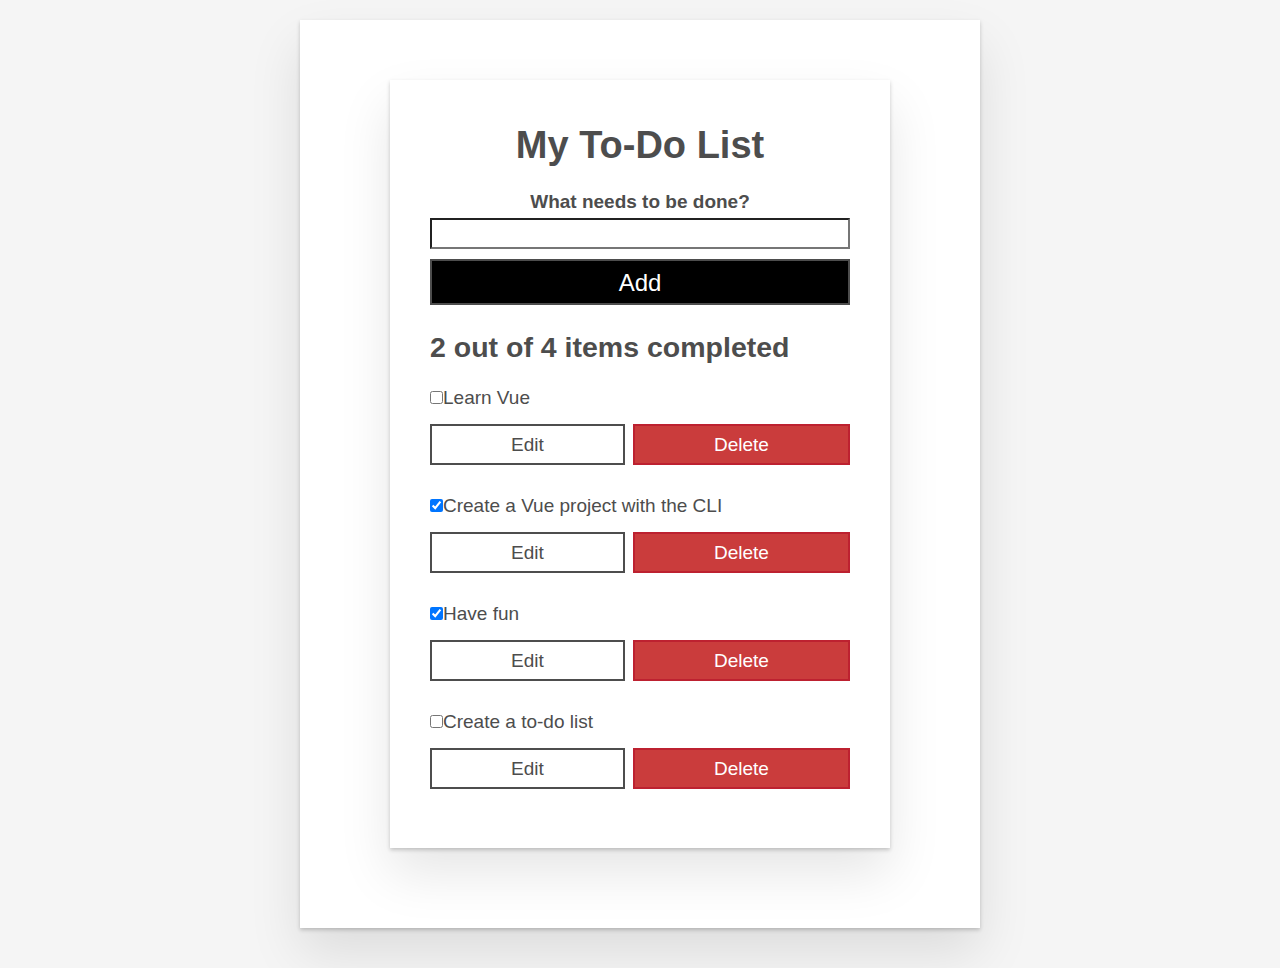
<file: dist/index.html>
<!doctype html><html lang=""><head><meta charset="utf-8"><meta http-equiv="X-UA-Compatible" content="IE=edge"><meta name="viewport" content="width=device-width,initial-scale=1"><link rel="icon" href="favicon.ico"><title>moz-todo-vue</title><script defer="defer" src="js/chunk-vendors.c1d61f85.js"></script><script defer="defer" src="js/app.8492d2b6.js"></script><link href="css/app.84947ea2.css" rel="stylesheet"></head><body><noscript><strong>We're sorry but moz-todo-vue doesn't work properly without JavaScript enabled. Please enable it to continue.</strong></noscript><div id="app"></div></body></html>
</file>
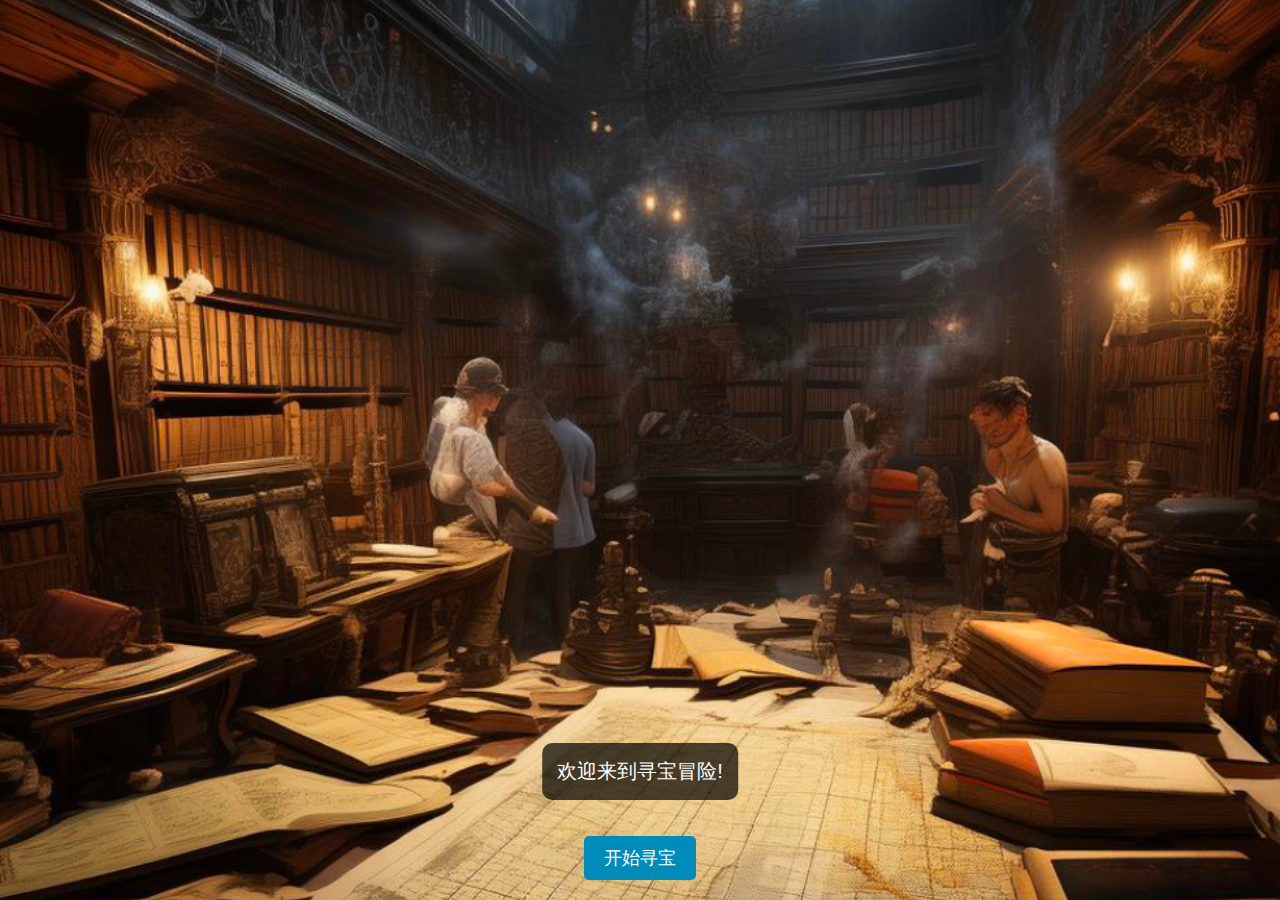
<file: e2/index.html>
<!DOCTYPE html>
<html lang="zh">
<head>
  <meta charset="UTF-8">
  <meta name="viewport" content="width=device-width, initial-scale=1.0">
  <title>寻宝游戏</title>
  <link rel="stylesheet" href="styles.css">
</head>
<body>
  <div id="game-container">
    <img id="story-image" class="story-image" src="images/library.jpg" alt="故事图片" />
    <button id="startBtn" class="button">开始寻宝</button>
  </div>
  
  <div id="message" class="message">欢迎来到寻宝冒险!</div>
  <div id="loading" class="loading" style="display:none;">正在加载...</div>
  
  <script src="main.js"></script>
</body>
</html>
</file>
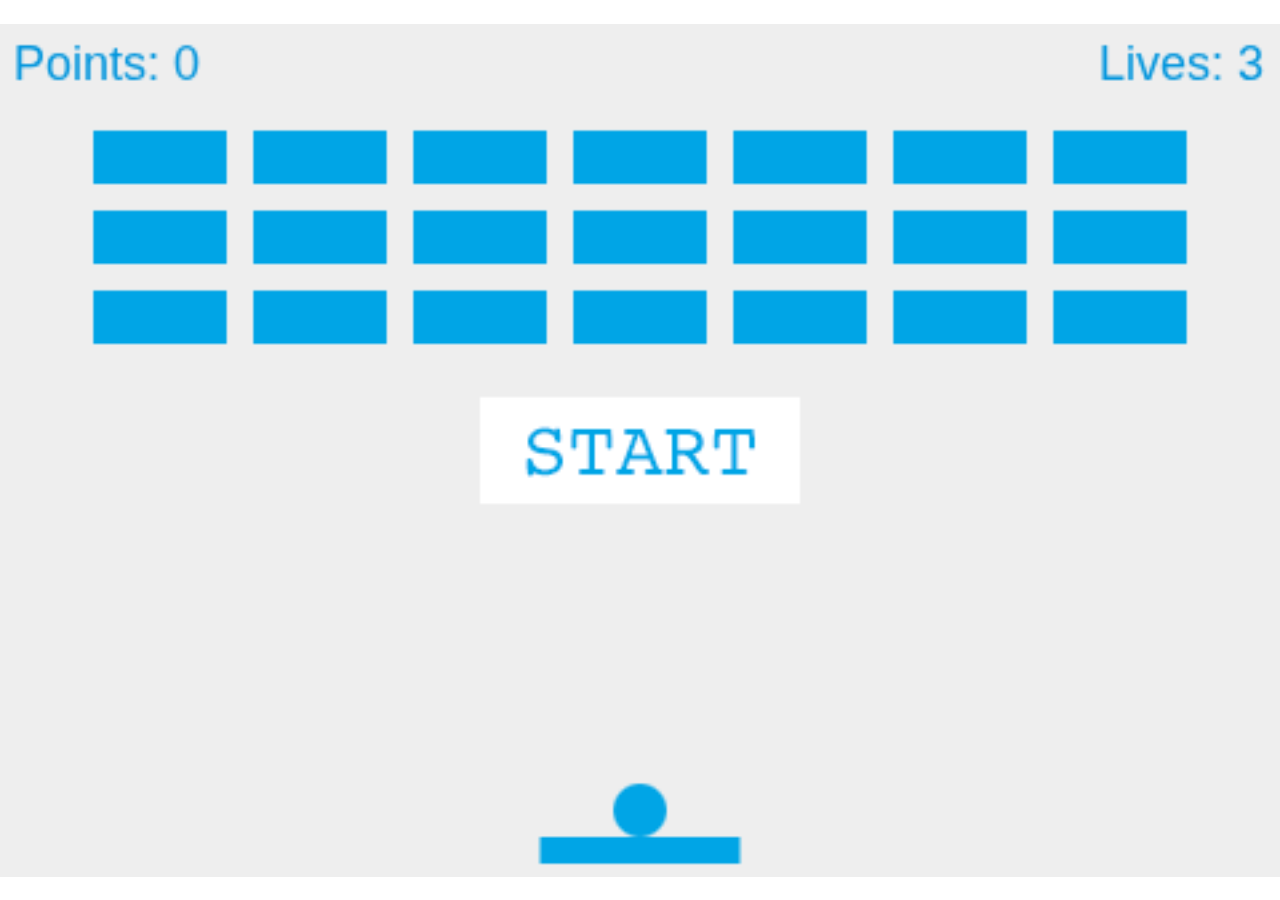
<file: ework3/index.html>
<!DOCTYPE html>
<html>
<head>
    <meta charset="utf-8" />
    <title>Gamedev Phaser Workshop - lesson 16: Randomizing gameplay</title>
    <style>* { padding: 0; margin: 0; }</style>
    <script src="phaser.2.4.2.min.js"></script>
</head>
<body>
<script>
// 创建一个新的Phaser游戏实例
var game = new Phaser.Game(480, 320, Phaser.AUTO, null, 
{
    preload: preload, // 预加载资源的函数
    create: create,  // 初始化游戏世界的函数
    update: update   // 游戏循环中每一帧调用的函数
});
// 定义游戏中的球、挡板、砖块等变量
var ball;
var paddle;
var bricks;
var newBrick;
var brickInfo;
// 定义分数文本、分数、生命值文本、生命值、游戏状态等变量
var scoreText;
var score = 0;
var lives = 3;
var livesText;
var lifeLostText;
var playing = false;
// 定义开始游戏的按钮
var startButton;

function preload() {
    game.scale.scaleMode = Phaser.ScaleManager.SHOW_ALL; 
    // 设置缩放模式为SHOW_ALL，游戏更好的适配屏幕
    game.scale.pageAlignHorizontally = true; // 水平居中对齐
    game.scale.pageAlignVertically = true; // 垂直居中对齐
    game.stage.backgroundColor = '#eee'; // 设置背景颜色为浅灰色
    game.load.image('paddle', 'img/paddle.png'); // 加载用户所使用的移动块
    game.load.image('brick', 'img/brick.png'); // 加载砖块图片
    game.load.spritesheet('ball', 'img/wobble.png', 20, 20); // 加载球动画帧
    game.load.spritesheet('button', 'img/button.png', 120, 40); // 按钮动画帧
}

function create() {
    // 初始化游戏元素和物理系统
    game.physics.startSystem(Phaser.Physics.ARCADE); // 启用Arcade物理系统
    game.physics.arcade.checkCollision.down = false; // 禁止球从屏幕底部碰撞
    ball = game.add.sprite(game.world.width * 0.5, game.world.height - 25, 'ball'); // 添加球到屏幕中央
    ball.animations.add('wobble', [0, 1, 0, 2, 0, 1, 0, 2, 0], 24); // 定义球的动画
    ball.anchor.set(0.5); // 设置球的中心点为中心
    game.physics.enable(ball, Phaser.Physics.ARCADE); // 启用球
    ball.body.collideWorldBounds = true; // 允许球与世界边界碰撞
    ball.body.bounce.set(1); // 设置球的弹性
    ball.checkWorldBounds = true; // 检查球是否越界
    ball.events.onOutOfBounds.add(ballLeaveScreen, this); // 球越界时触发事件
    paddle = game.add.sprite(game.world.width * 0.5, game.world.height - 5, 'paddle'); // 添加球拍
    paddle.anchor.set(0.5, 1); // 设置球拍的中心点为底部中央
    game.physics.enable(paddle, Phaser.Physics.ARCADE); // 启用球拍（也就是用户所使用的）
    paddle.body.immovable = true; // 设置球拍不可移动
    // 初始化砖块
    initBricks(); 
    // 定义文字样式和得分的文字、剩余生命
    textStyle = { font: '18px Arial', fill: '#0095DD' }; 
    scoreText = game.add.text(5, 5, 'Points: 0', textStyle); 
    livesText = game.add.text(game.world.width - 5, 5, 'Lives: ' + lives, textStyle); 
    livesText.anchor.set(1, 0); // 将生命文字定位在屏幕右上角
    lifeLostText = game.add.text(game.world.width * 0.5, game.world.height * 0.5, 'Life lost, tap to continue', textStyle); 
    // 显示“失去生命”的提示
    lifeLostText.anchor.set(0.5); // 将提示文字居中
    lifeLostText.visible = false; // 初始隐藏提示文字
    // 添加开始按钮
    startButton = game.add.button(game.world.width * 0.5, game.world.height * 0.5, 'button', startGame, this, 1, 0, 2); 
    startButton.anchor.set(0.5); // 将按钮居中
}

function update() {
    // 更新游戏逻辑
    game.physics.arcade.collide(ball, paddle, ballHitPaddle); // 处理球与球拍的碰撞
    game.physics.arcade.collide(ball, bricks, ballHitBrick); // 处理球与砖块的碰撞
    if (playing) {
        // 如果游戏正在进行，球拍跟随鼠标移动
        paddle.x = game.input.x || game.world.width * 0.5; // 鼠标控制球拍的水平位置
    }
}

function initBricks() {
    // 初始化砖块的布局和物理特性
    brickInfo = {
        width: 50, // 砖块宽度
        height: 20, // 砖块高度
        count: {
            row: 7, // 每行砖块数
            col: 3  // 每列砖块数
        },
        offset: {
            top: 50, // 砖块的顶部偏移
            left: 60 // 砖块的左侧偏移
        },
        padding: 10 // 砖块之间的间距
    };
    bricks = game.add.group(); // 创建砖块组
    for (c = 0; c < brickInfo.count.col; c++) { // 遍历列
        for (r = 0; r < brickInfo.count.row; r++) { // 遍历行
            var brickX = (r * (brickInfo.width + brickInfo.padding)) + brickInfo.offset.left; // 计算砖块的X坐标
            var brickY = (c * (brickInfo.height + brickInfo.padding)) + brickInfo.offset.top; // 计算砖块的Y坐标
            newBrick = game.add.sprite(brickX, brickY, 'brick'); // 添加砖块到屏幕
            game.physics.enable(newBrick, Phaser.Physics.ARCADE); // 启用砖块的物理特性
            newBrick.body.immovable = true; // 设置砖块不可移动
            newBrick.anchor.set(0.5); // 将砖块居中
            bricks.add(newBrick); // 添加砖块到组中
        }
    }
}

function ballHitBrick(ball, brick) {
    // 处理球与砖块的碰撞
    var killTween = game.add.tween(brick.scale); // 创建缩放动画
    killTween.to({ x: 0, y: 0 }, 200, Phaser.Easing.Linear.None); // 设置缩放动画参数
    killTween.onComplete.addOnce(function () {
        brick.kill(); // 动画结束后移除砖块
    }, this);
    killTween.start(); // 开始动画
    score += 10; // 更新得分
    scoreText.setText('Points: ' + score); // 更新得分显示
    if (score === brickInfo.count.row * brickInfo.count.col * 10) { // 检查是否所有砖块都被打掉
        alert('You won the game, congratulations!'); // 弹出胜利提示
        location.reload(); // 重新加载游戏
    }
}

function ballLeaveScreen() {
    // 处理球离开屏幕的逻辑
    lives--; // 减少生命
    if (lives) {
        livesText.setText('Lives: ' + lives); // 更新生命数显示
        lifeLostText.visible = true; // 显示“失去生命”的提示
        ball.reset(game.world.width * 0.5, game.world.height - 25); // 重置球的位置
        paddle.reset(game.world.width * 0.5, game.world.height - 5); // 重置球拍的位置
        game.input.onDown.addOnce(function () {
            lifeLostText.visible = false; // 隐藏提示
            ball.body.velocity.set(150, -150); // 重置球的速度
        }, this);
    } else {
        alert('You lost, game over!'); // 弹出失败提示
        location.reload(); // 重新加载游戏
    }
}

function ballHitPaddle(ball, paddle) {
    // 处理球与球拍的碰撞
    ball.animations.play('wobble'); // 播放球的“摇晃”动画
    ball.body.velocity.x = -1 * 5 * (paddle.x - ball.x); // 根据碰撞位置调整球的X轴速度
}

function startGame() {
    // 开始游戏
    startButton.destroy(); // 移除开始按钮
    ball.body.velocity.set(150, -150); // 设置球的初始速度
    playing = true; // 标记游戏已开始
}
</script>
</body>
</html>
</file>
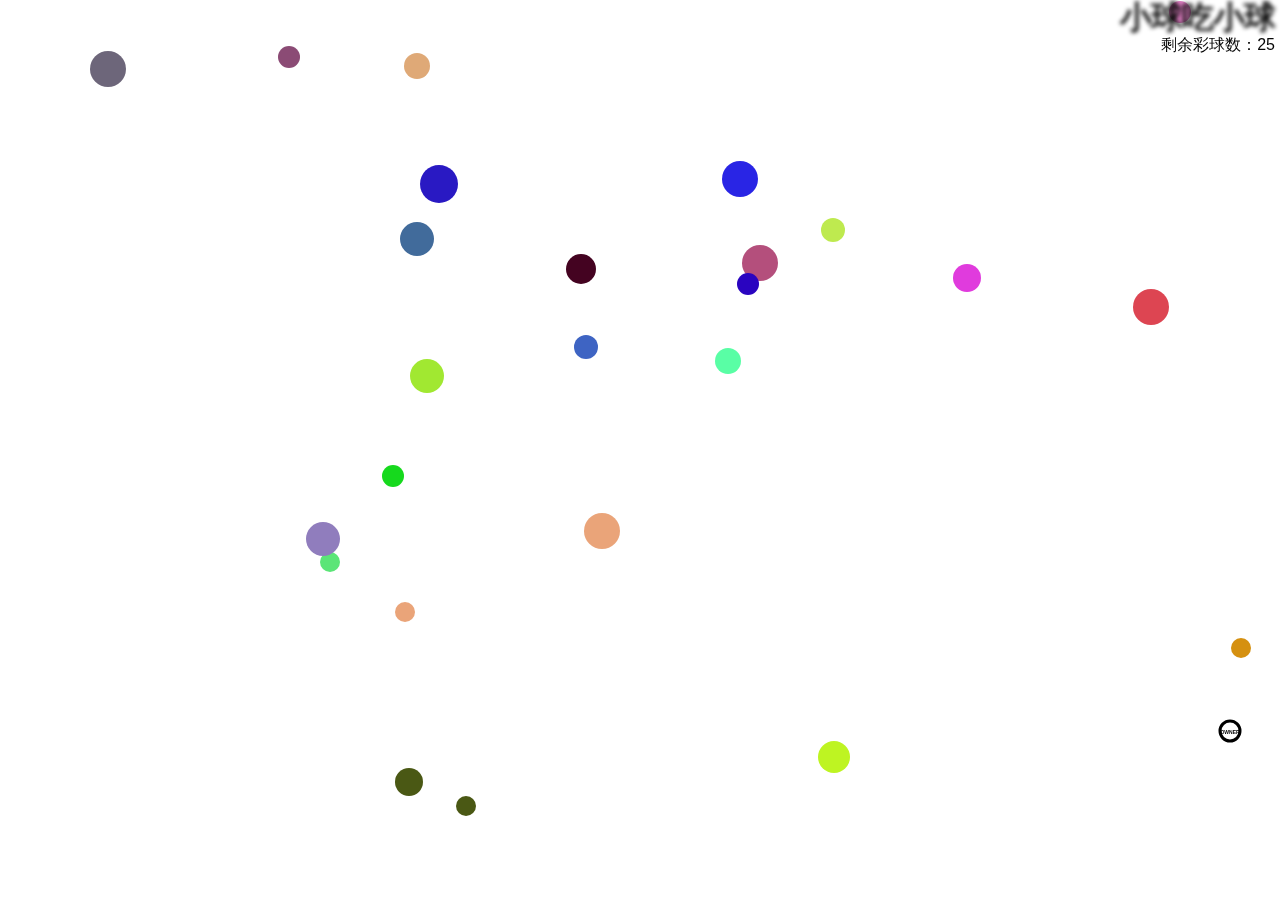
<file: exp1/index.html>
<!DOCTYPE html>
<html>
  <head>
    <meta charset="utf-8">
    <title>小球吃小球</title>
    <link rel="stylesheet" href="style.css">
  </head>

  <body>
    <h1>小球吃小球</h1>
    <p>剩余彩球数：</p>
    <canvas>
    </canvas>

    <script src="main.js"></script>
  </body>
</html>
</file>
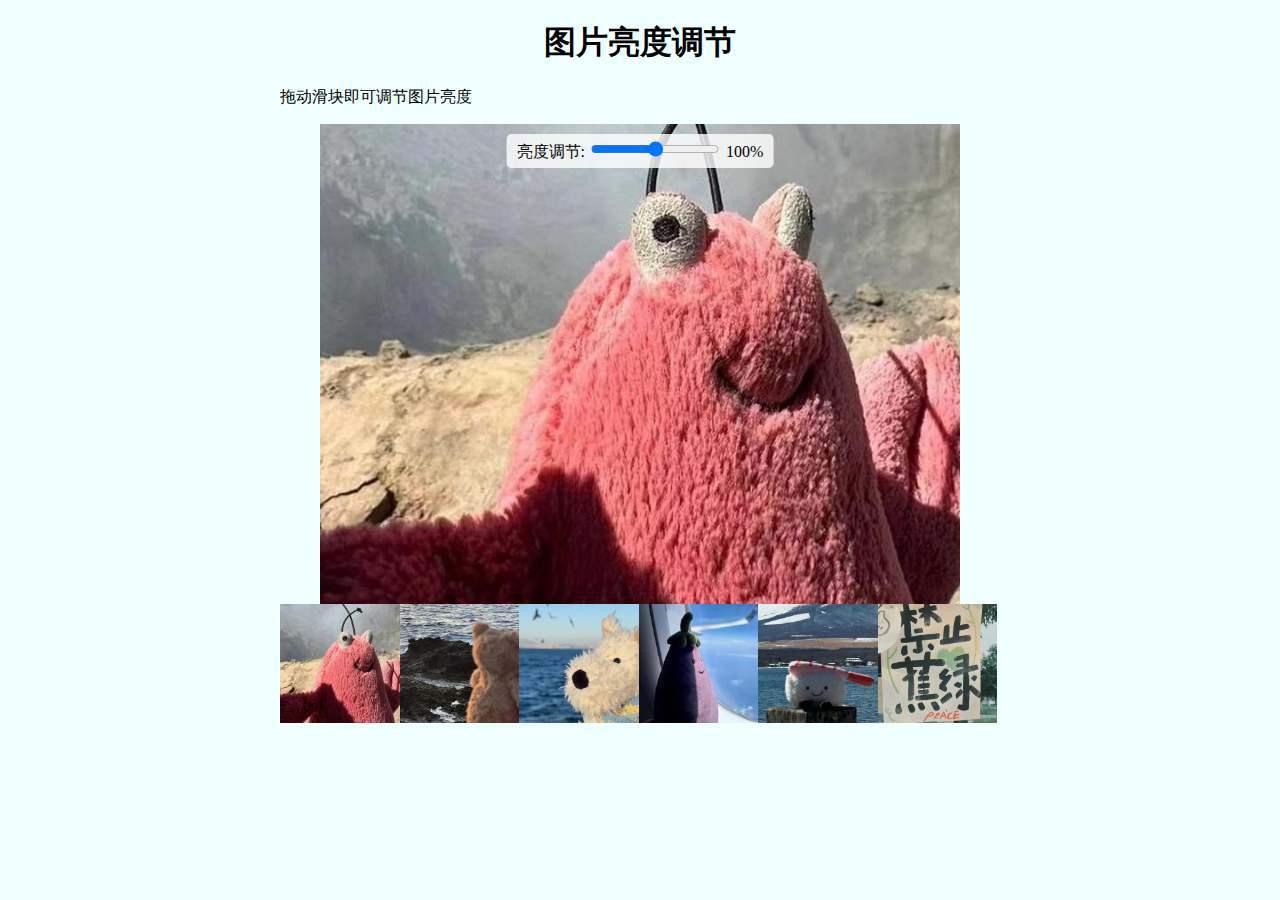
<file: hwork2/index.html>
<!DOCTYPE html>
<html lang="en-CN">
  <head>
    <!-- 设置文档字符编码为 UTF-8 -->
    <meta charset="utf-8">
    
    <!-- 设置视口，使页面在移动设备上正确显示 -->
    <meta name="viewport" content="width=device-width">
    
    <!-- 页面标题 -->
    <title>图片亮度调节</title>
    
    <!-- 链接到外部样式表 -->
    <link rel="stylesheet" href="styles.css">
  </head>

  <body>
    <!-- 主容器 -->
    <div class="container">
      <!-- 页面标题 -->
      <h1 class="title">图片亮度调节</h1>
      <!-- 副标题/说明文字 -->
      <p class="subtitle">拖动滑块即可调节图片亮度</p>
      
      <!-- 画廊容器 -->
      <div class="gallery-container">
        <!-- 主图片显示区域 -->
        <div class="full-img">
          <!-- 主显示图片 
               - src 指定图片源
               - alt 提供图片描述，用于无法显示图片时或屏幕阅读器 
          -->
          <img class="displayed-img" src="images/1.jpg" alt="Closeup of a human eye">
          
          <!-- 亮度控制-->
          <div class="brightness-control">
            <!-- 滑块名-->
            <label for="brightness">亮度调节:</label>
            
            <!-- 亮度调节滑块
                  type="range" 创建一个滑块控件，
                  min="0" （完全黑），max="200" （2倍亮度），默认值100（正常亮度）
            -->
            <input type="range" id="brightness" min="0" max="200" value="100">
            
            <!-- 显示当前亮度值 -->
            <span class="brightness-value">100%</span>
          </div>
        </div>

        <!-- 缩略图容器
             - 将通过 JavaScript 动态填充缩略图
             - 用户可以点击缩略图切换主显示图片
        -->
        <div class="thumb-bar"></div>
      </div>
    </div>

    <!-- 引入 JavaScript 文件
         - 放在 body 末尾以确保 DOM 加载完成
         - 处理图片切换和亮度调节功能
    -->
    <script src="js.js"></script>
  </body>
</html>
</file>
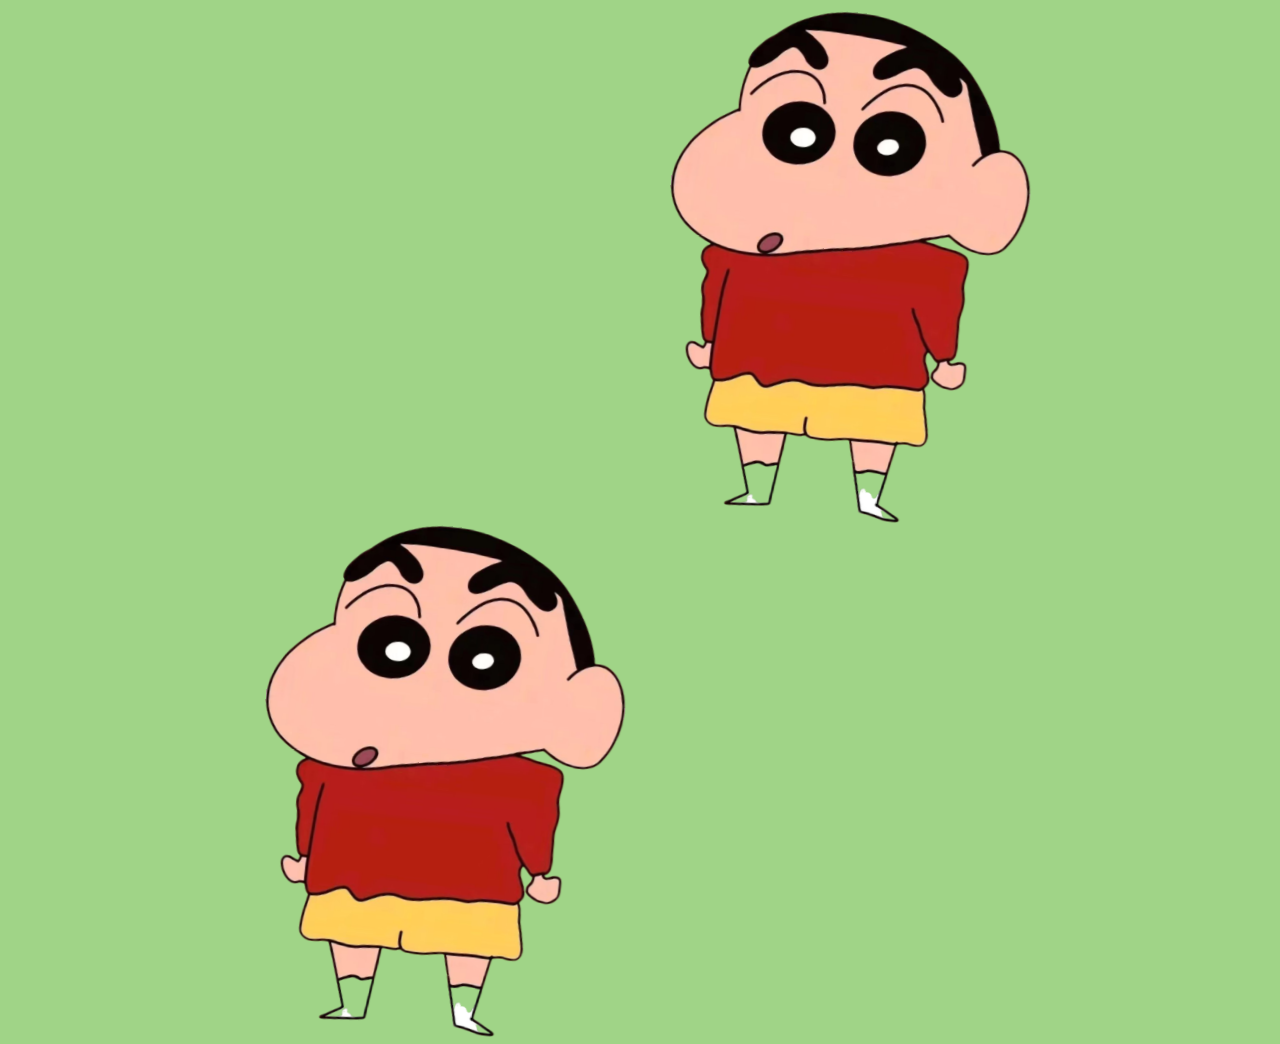
<file: hwork4/index.html>
<!DOCTYPE html>
<html lang="en-US">
  <head>
    <meta charset="UTF-8">
    <meta name="viewport" content="width=device-width">
    <title>Sequencing Animations</title>
    <script type="text/javascript" src="main.js" defer></script>
    <link href="style.css"rel="stylesheet">
  </head>

  <body>

    <div id="alice-container">
      <img id="alice1"  src="image.png" role="img" alt="cute one.">
      <img id="alice2"  src="image.png" role="img" alt="cute one.">
      <img id="alice3"  src="image.png" role="img" alt="cute one.">
      <img id="alice4"  src="image.png" role="img" alt="cute one.">
    </div>

  </body>

</html>
</file>
<file: dist/css/app.84947ea2.css>
.edit-label[data-v-24a51e5a]{font-family:Arial,sans-serif;-webkit-font-smoothing:antialiased;-moz-osx-font-smoothing:grayscale;color:#0b0c0c;display:block;margin-bottom:5px}input[data-v-24a51e5a]{display:inline-block;margin-top:.4rem;width:100%;min-height:4.4rem;padding:.4rem .8rem;border:2px solid #565656}form[data-v-24a51e5a]{display:flex;flex-direction:row;flex-wrap:wrap}form[data-v-24a51e5a]>*{flex:0 0 100%}.custom-checkbox>.checkbox-label[data-v-807e115e]{color:#0b0c0c;display:block;margin-bottom:5px}.custom-checkbox>.checkbox-label[data-v-807e115e],.custom-checkbox>.checkbox[data-v-807e115e]{font-family:Arial,sans-serif;-webkit-font-smoothing:antialiased;-moz-osx-font-smoothing:grayscale;font-weight:400;font-size:16px;font-size:1rem;line-height:1.25}.custom-checkbox>.checkbox[data-v-807e115e]{box-sizing:border-box;width:100%;height:40px;height:2.5rem;margin-top:0;padding:5px;border:2px solid #0b0c0c;border-radius:0;-webkit-appearance:none;-moz-appearance:none;appearance:none}.custom-checkbox>input[data-v-807e115e]:focus{outline:3px dashed #fd0;outline-offset:0;box-shadow:inset 0 0 0 2px}.custom-checkbox[data-v-807e115e]{font-family:Arial,sans-serif;-webkit-font-smoothing:antialiased;font-weight:400;font-size:1.6rem;line-height:1.25;display:block;position:relative;min-height:40px;margin-bottom:10px;padding-left:40px;clear:left}.custom-checkbox>input[type=checkbox][data-v-807e115e]{-webkit-font-smoothing:antialiased;cursor:pointer;position:absolute;z-index:1;top:-2px;left:-2px;width:44px;height:44px;margin:0;opacity:0}.custom-checkbox>.checkbox-label[data-v-807e115e]{font-size:inherit;font-family:inherit;line-height:inherit;display:inline-block;margin-bottom:0;padding:8px 15px 5px;cursor:pointer;touch-action:manipulation}.custom-checkbox>label[data-v-807e115e]:before{content:"";box-sizing:border-box;position:absolute;top:0;left:0;width:40px;height:40px;border:2px solid currentcolor;background:transparent}.custom-checkbox>input[type=checkbox]:focus+label[data-v-807e115e]:before{border-width:4px;outline:3px dashed #228bec}.custom-checkbox>label[data-v-807e115e]:after{box-sizing:content-box;content:"";position:absolute;top:11px;left:9px;width:18px;height:7px;transform:rotate(-45deg);border:solid;border-width:0 0 5px 5px;border-top-color:transparent;opacity:0;background:transparent}.custom-checkbox>input[type=checkbox]:checked+label[data-v-807e115e]:after{opacity:1}@media only screen and (min-width:40rem){.custom-checkbox[data-v-807e115e],input[data-v-807e115e],label[data-v-807e115e]{font-size:19px;font-size:1.9rem;line-height:1.31579}}.btn{padding:.8rem 1rem .7rem;border:.2rem solid #4d4d4d;cursor:pointer;text-transform:capitalize}.btn__danger{color:#fff;background-color:#ca3c3c;border-color:#bd2130}.btn__filter{border-color:#d3d3d3}.btn__danger:focus{outline-color:#c82333}.btn__primary{color:#fff;background-color:#000}.btn-group{display:flex;justify-content:space-between}.btn-group>*{flex:1 1 auto}.btn-group>*+*{margin-left:.8rem}.label-wrapper{margin:0;flex:0 0 100%;text-align:center}[class*=__lg]{display:inline-block;width:100%;font-size:1.9rem}[class*=__lg]:not(:last-child){margin-bottom:1rem}@media screen and (min-width:620px){[class*=__lg]{font-size:2.4rem}}.visually-hidden{position:absolute;height:1px;width:1px;overflow:hidden;clip:rect(1px 1px 1px 1px);clip:rect(1px,1px,1px,1px);clip-path:rect(1px,1px,1px,1px);white-space:nowrap}[class*=stack]>*{margin-top:0;margin-bottom:0}.stack-small>*+*{margin-top:1.25rem}.stack-large>*+*{margin-top:2.5rem}@media screen and (min-width:550px){.stack-small>*+*{margin-top:1.4rem}.stack-large>*+*{margin-top:2.8rem}}#app{background:#fff;margin:2rem 0 4rem 0;padding:1rem;padding-top:0;position:relative;box-shadow:0 2px 4px 0 rgba(0,0,0,.2),0 2.5rem 5rem 0 rgba(0,0,0,.1)}@media screen and (min-width:550px){#app{padding:4rem}}#app>*{max-width:50rem;margin-left:auto;margin-right:auto}#app>form{max-width:100%}#app h1{display:block;min-width:100%;width:100%;text-align:center;margin:0;margin-bottom:1rem}*,:after,:before{box-sizing:border-box}:focus{outline:3px dashed #228bec}html{font:62.5%/1.15 sans-serif}h1,h2{margin-bottom:0}ul{list-style:none;padding:0}button{border:none;margin:0;padding:0;width:auto;overflow:visible;background:transparent;color:inherit;font:inherit;line-height:normal;-webkit-font-smoothing:inherit;-moz-osx-font-smoothing:inherit;-webkit-appearance:none;-moz-appearance:none;appearance:none}button::-moz-focus-inner{border:0}button,input,optgroup,select,textarea{font-family:inherit;font-size:100%;line-height:1.15;margin:0}button,input{overflow:visible}input[type=text]{border-radius:0}body{width:100%;max-width:68rem;margin:0 auto;font:1.6rem/1.25 Helvetica Neue,Helvetica,Arial,sans-serif;background-color:#f5f5f5;color:#4d4d4d;-moz-osx-font-smoothing:grayscale;-webkit-font-smoothing:antialiased}@media screen and (min-width:620px){body{font-size:1.9rem;line-height:1.31579}}
</file>
<file: e2/styles.css>
body { 
  font-family: Arial, sans-serif;
  margin: 0;
  overflow: hidden;
  display: flex;
  justify-content: center;
  align-items: center;
  height: 100vh;
}

#game-container {
  position: relative;
  width: 100vw;
  height: 100vh;
}

.story-image, .scene-image {
  width: 100%;
  height: 100%;
  object-fit: cover;
  display: block;
  position: absolute;
  top: 0;
  left: 0;
}

.message {
  font-size: 20px;
  padding: 15px;
  background-color: rgba(0, 0, 0, 0.7);
  color: white;
  border-radius: 10px;
  position: absolute;
  bottom: 100px;
  left: 50%;
  transform: translateX(-50%);
  max-width: 80%;
  text-align: center;
  z-index: 10;
}

.button {
  position: absolute;
  bottom: 20px;
  left: 50%;
  transform: translateX(-50%);
  background-color: #008CBA;
  color: white;
  border: none;
  padding: 10px 20px;
  font-size: 18px;
  cursor: pointer;
  border-radius: 5px;
  z-index: 10;
}

.loading {
  font-size: 24px;
  font-weight: bold;
  color: #ff6347;
  position: absolute;
  top: 20px;
  right: 20px;
  z-index: 10;
}

/* 守卫图片样式 */
.guard-image {
  width: 25%; /* 守卫图片占 1/4 屏幕 */
  position: absolute;
  top: 50%; /* 垂直居中 */
  transform: translateY(-50%);
  z-index: 15;
  animation: guardMove 4s infinite alternate; /* 左右移动动画 */
}

/* 左右移动动画 */
@keyframes guardMove {
  from { left: 0; }
  to { left: 75%; }
}
</file>
<file: exp1/style.css>
html, body {
  margin: 0;
}

html {
  font-family: sans-serif;
  height: 100%;
}

body {
  overflow: hidden;
  height: inherit;
}

h1 {
  font-size: 2rem;
  letter-spacing: -1px;
  position: absolute;
  margin: 0;
  top: -4px;
  right: 5px;

  color: transparent;
  text-shadow: 0 0 4px rgb(11, 11, 11);
}

p {
  position: absolute;
  margin: 0;
  top: 35px;
  right: 5px;
  color: #060606;
}
</file>
<file: hwork2/styles.css>
h1 {
    font-family: helvetica, arial, sans-serif;
    text-align: center;
  }
  
  body {
    width: 720px;
    margin: 0 auto;
    background-color:azure;
  }
  
  .full-img {
    position: relative;
    display: block;
    width: 640px;
    height: 480px;
    margin: 0 auto;
  }
  
  .displayed-img {
    width: 100%;
    height: 100%;
    object-fit: cover;
  }
  
  button {
    border: 0;
    background: rgba(150,150,150,0.6);
    text-shadow: 1px 1px 1px white;
    border: 1px solid #999;
    position: absolute;
    cursor: pointer;
    top: 2px;
    left: 2px;
  }
  
  .thumb-bar img {
    display: block;
    width: 16.6%;
    float: left;
    cursor: pointer;
  }
  
  .brightness-control {
    position: absolute;
    top: 10px;
    left: 50%;
    transform: translateX(-50%);
    background-color: rgba(255, 255, 255, 0.8);
    padding: 5px 10px;
    border-radius: 5px;
    z-index: 2;
  }
</file>
<file: hwork4/style.css>
body {
    background: #a0d487;
    display: flex;
    justify-content: center;
    }
  #alice-container {
    width: 90vh;
    display: grid;
    place-items: center;
    grid-template-areas:
    "a1 a3 "
    "a4 a2 "
  }
  
  
  #alice1 { grid-area: a1;  
     width: 90%;
    height: auto}
  #alice2 { grid-area: a2; 
     width: 90%;
    height: auto }
  #alice3 { grid-area: a3; 
     width: 90%;
    height: auto }
  #alice4 { grid-area: a4; 
     width: 90%;
    height: auto }
</file>
